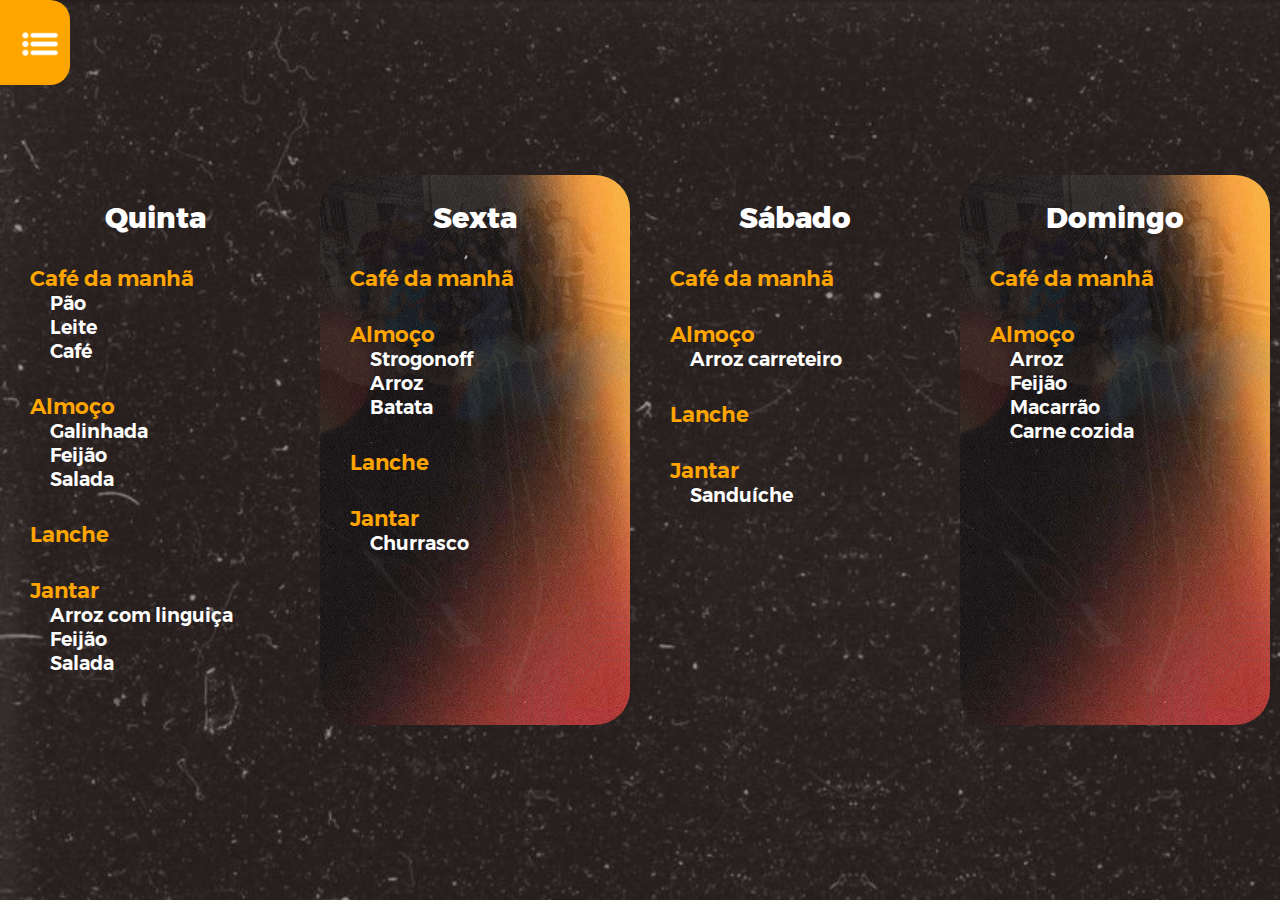
<file: cardapio.html>
<!DOCTYPE html>
<html lang="pt-br">
<head>
    <meta charset="UTF-8">
    <meta name="viewport" content="width=device-width, initial-scale=1.0">
    <link rel="stylesheet" href="estilocardapio.css">
    <script src="javascript.js"></script>
    <title>Cardápio</title>
</head>
<body>
    <nav id="menu">
        <img src="Imagens/icon.png" class="icone-menu" id="icone-menu" onclick="abrirMenu()">
        <ul>
            <li><a href="index.html">Home</a></li>
            <li><a href="sugestoes.html">Sugestões</a></li>
            <li><a href="proibidos.html">Proibidos</a></li>
            <li><a href="cardapio.html">Cardápio</a></li>
            <li><a href="cronograma.html">Cronograma</a></li>
            <li><a href="eventos.html">Eventos</a></li>
        </ul>
    </nav>



    <section class="cardapio">
        <section class="Quinta">
            <h2>Quinta</h2>
            <h3>Café da manhã</h3>
            <ul class="ul">
                <li class="pao">Pão</li>
                <li>Leite</li>
                <li>Café</li>
            </ul>
            <h3>Almoço</h3>
            <ul class="ul">
                <li>Galinhada</li>
                <li>Feijão</li>
                <li>Salada</li>
            </ul>
            <h3>Lanche</h3>
            <h3>Jantar</h3>
            <ul class="ul">
                <li>Arroz com linguiça</li>
                <li>Feijão</li>
                <li>Salada</li>
            </ul>

        </section>

        <section class="Sexta">
            <h2>Sexta</h2>
            <h3>Café da manhã</h3>
            <h3>Almoço</h3>
            <ul class="ul">
                <li>Strogonoff</li>
                <li>Arroz</li>
                <li>Batata</li>
            </ul>
            <h3>Lanche</h3>
            <h3>Jantar</h3>
            <ul class="ul">
                <li>Churrasco</li>
            </ul>

        </section>

        <section class="Sabado">
            <h2>Sábado</h2>
            <h3>Café da manhã</h3>
            <h3>Almoço</h3>
            <ul class="ul">
                <li>Arroz carreteiro</li>
            </ul>
            <h3>Lanche</h3>
            <h3>Jantar</h3>
            <ul class="ul">
                <li>Sanduíche</li>
            </ul>

        </section>
        <section class="Domingo">
            <h2>Domingo</h2>
            <h3>Café da manhã</h3>
            <h3>Almoço</h3>
            <ul class="ul">
                <li>Arroz</li>
                <li>Feijão</li>
                <li>Macarrão</li>
                <li>Carne cozida</li>
            </ul>
        </section>
    </section>













</body>
</html>
</file>
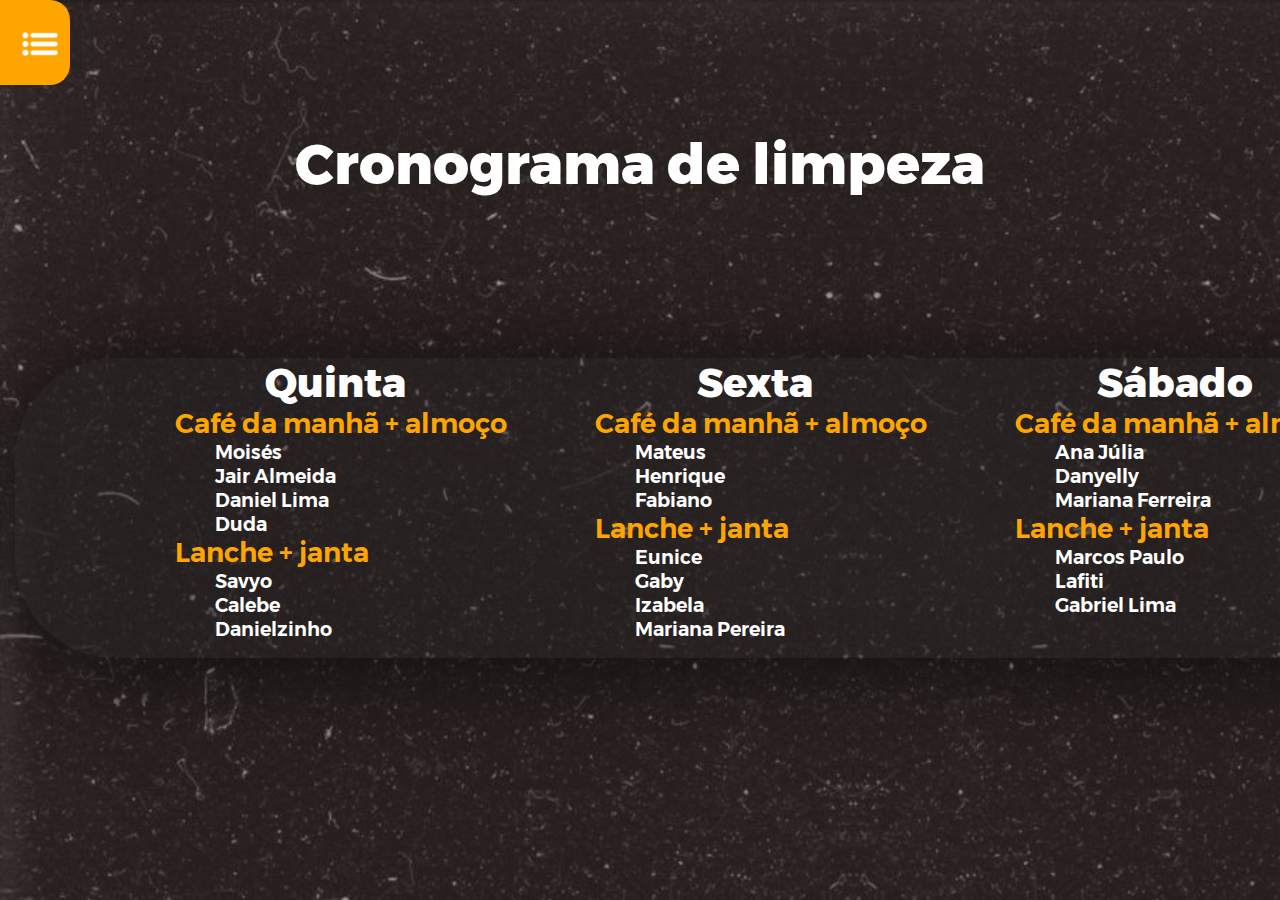
<file: cronograma.html>
<!DOCTYPE html>
<html lang="pt-br">
<head>
    <meta charset="UTF-8">
    <meta name="viewport" content="width=device-width, initial-scale=1.0">
    <link rel="stylesheet" href="estilocronograma.css">
    <script src="javascript.js"></script>
    <title>Cronograma</title>
</head>
<body>
    <nav id="menu">
        <img src="Imagens/icon.png" class="icone-menu" id="icone-menu" onclick="abrirMenu()">
        <ul>
            <li><a href="index.html">Home</a></li>
            <li><a href="sugestoes.html">Sugestões</a></li>
            <li><a href="proibidos.html">Proibidos</a></li>
            <li><a href="cardapio.html">Cardápio</a></li>
            <li><a href="cronograma.html">Cronograma</a></li>
            <li><a href="eventos.html">Eventos</a></li>
        </ul>
    </nav>

    <h1>Cronograma de limpeza</h1>
    <section class="limpeza">

        <section class="diaSete">
            <h2>Quinta</h2>
            <h3>Café da manhã + almoço</h3>
            <ul class="ul">
                <li>Moisés</li>
                <li>Jair Almeida</li>
                <li>Daniel Lima</li>
                <li>Duda</li>
            </ul>
            <h3>Lanche + janta</h3>
            <ul class="ul">
                <li>Savyo</li>
                <li>Calebe</li>
                <li>Danielzinho</li>
            </ul>
        </section>

        <section class="diaOito">
            <h2>Sexta</h2>
            <h3>Café da manhã + almoço</h3>
            <ul class="ul">
                <li>Mateus</li>
                <li>Henrique</li>
                <li>Fabiano</li>
            </ul>
            <h3>Lanche + janta</h3>
            <ul class="ul">
                <li>Eunice</li>
                <li>Gaby</li>
                <li>Izabela</li>
                <li>Mariana Pereira</li>
            </ul>

        </section>

        <section class="diaNove">
            <h2>Sábado</h2>
            <h3>Café da manhã + almoço</h3>
            <ul class="ul">
                <li>Ana Júlia</li>
                <li>Danyelly</li>
                <li>Mariana Ferreira</li>
            </ul>
            <h3>Lanche + janta</h3>
            <ul class="ul">
                <li>Marcos Paulo</li>
                <li>Lafiti</li>
                <li>Gabriel Lima</li>
            </ul>
        </section>

        <section class="diaDez">
            <h2>Domingo</h2>
            <h3>Café da manhã + almoço</h3>
            <ul class="ul">
                <li>Esther Pereira</li>
                <li>Michel</li>
                <li>Jhessy</li>
                <li>Esther Luiza</li>

            </ul>
            <h3>Pós Almoço</h3>
            <ul class="ul">
                <li>Todos</li>

            </ul>
            <section class="botao">
                <button id="botao1" onclick="abrirBotao()">Próximo cronograma</button>
            </section>
        </section>




    </section>













</body>
</html>
</file>
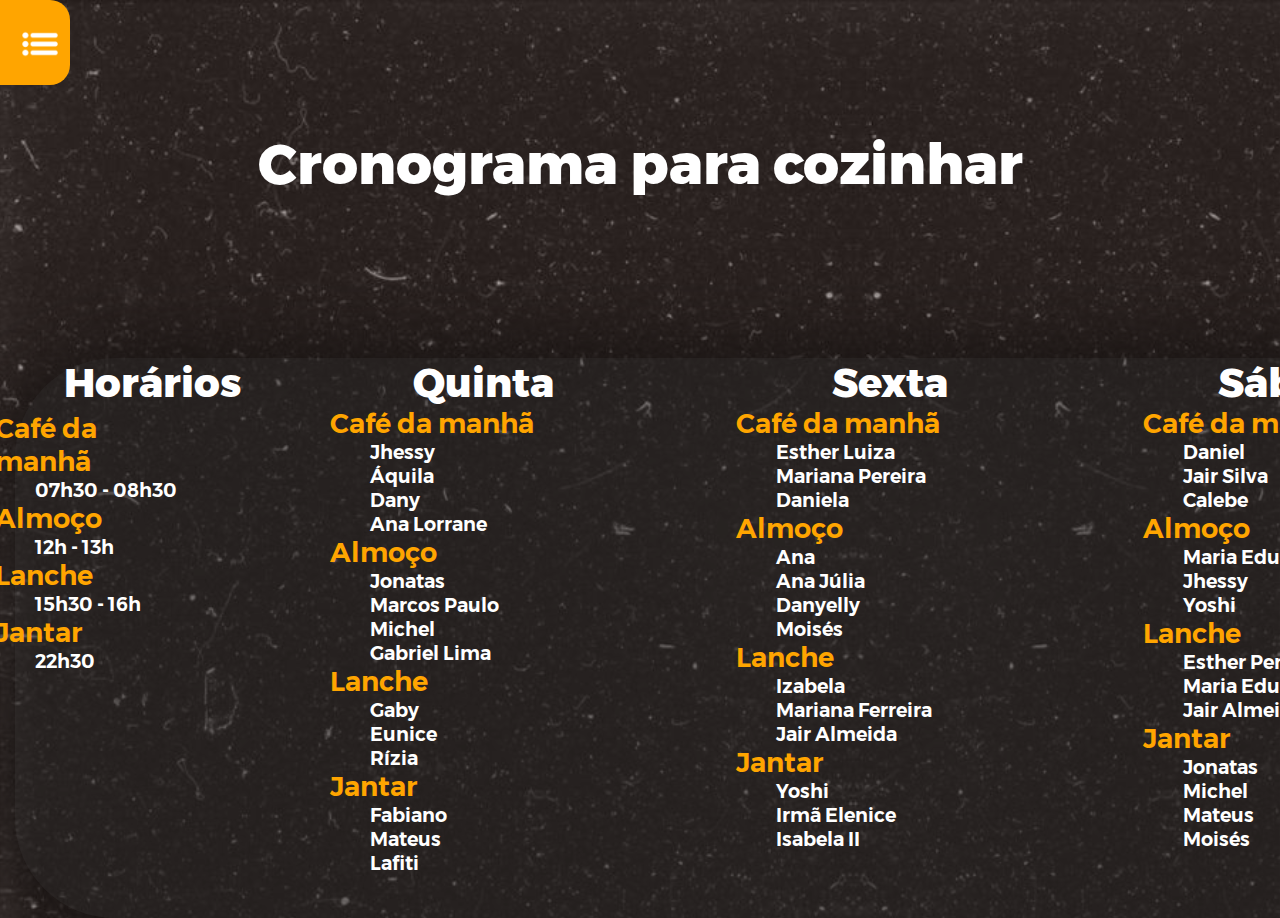
<file: cronograma_dois.html>
<!DOCTYPE html>
<html lang="pt-br">
<head>
    <meta charset="UTF-8">
    <meta name="viewport" content="width=device-width, initial-scale=1.0">
    <link rel="stylesheet" href="estilocronograma_dois.css">
    <script src="javascript.js"></script>
    <title>Cronograma</title>
</head>
<body>
    <nav id="menu">
        <img src="Imagens/icon.png" class="icone-menu" id="icone-menu" onclick="abrirMenu()">
        <ul>
            <li><a href="index.html">Home</a></li>
            <li><a href="sugestoes.html">Sugestões</a></li>
            <li><a href="proibidos.html">Proibidos</a></li>
            <li><a href="cardapio.html">Cardápio</a></li>
            <li><a href="cronograma.html">Cronograma</a></li>
            <li><a href="eventos.html">Eventos</a></li>
        </ul>
    </nav>

    <h1>Cronograma para cozinhar</h1>
    <section class="cozinhar">
        <section class="horarios">
            <h2 class="h">Horários</h2>
            <h3 class="h_titulo">Café da manhã</h3>
                <ul class="ul">
                    <li>07h30 - 08h30</li>
                </ul>
            <h3 class="h_titulo">Almoço</h3>
                <ul class="ul">
                    <li>12h - 13h</li>
                </ul>
            <h3 class="h_titulo">Lanche</h3>
                <ul class="ul">
                    <li>15h30 - 16h</li>
                </ul>
            <h3 class="h_titulo">Jantar</h3>
                <ul class="ul">
                    <li>22h30</li>
                </ul>
        </section>

        <section class="diaSete">
            <h2>Quinta</h2>
            <h3>Café da manhã</h3>
            <ul class="ul">
                <li>Jhessy</li>
                <li>Áquila</li>
                <li>Dany</li>
                <li>Ana Lorrane</li>
            </ul>
            <h3>Almoço</h3>
            <ul class="ul">
                <li>Jonatas</li>
                <li>Marcos Paulo</li>
                <li>Michel</li>
                <li>Gabriel Lima</li>
            </ul>
            <h3>Lanche</h3>
            <ul class="ul">
                <li>Gaby</li>
                <li>Eunice</li>
                <li>Rízia</li>
            </ul>
            <h3>Jantar</h3>
            <ul class="ul">
                <li>Fabiano</li>
                <li>Mateus</li>
                <li>Lafiti</li>
            </ul>
        </section>

        <section class="diaOito">
            <h2>Sexta</h2>
            <h3>Café da manhã</h3>
            <ul class="ul">
                <li>Esther Luiza</li>
                <li>Mariana Pereira</li>
                <li>Daniela</li>
            </ul>
            <h3>Almoço</h3>
            <ul class="ul">
                <li>Ana</li>
                <li>Ana Júlia</li>
                <li>Danyelly</li>
                <li>Moisés</li>
            </ul>
            <h3>Lanche</h3>
            <ul class="ul">
                <li>Izabela</li>
                <li>Mariana Ferreira</li>
                <li>Jair Almeida</li>
            </ul>
            <h3>Jantar</h3>
            <ul class="ul">
                <li>Yoshi</li>
                <li>Irmã Elenice</li>
                <li>Isabela II</li>
            </ul>
        </section>

        <section class="diaNove">
            <h2>Sábado</h2>
            <h3>Café da manhã</h3>
            <ul class="ul">
                <li>Daniel</li>
                <li>Jair Silva</li>
                <li>Calebe</li>
            </ul>
            <h3>Almoço</h3>
            <ul class="ul">
                <li>Maria Eduarda (duda)</li>
                <li>Jhessy</li>
                <li>Yoshi</li>
            </ul>
            <h3>Lanche</h3>
            <ul class="ul">
                <li>Esther Pereira</li>
                <li>Maria Eduarda</li>
                <li>Jair Almeida</li>
            </ul>
            <h3>Jantar</h3>
            <ul class="ul">
                <li>Jonatas</li>
                <li>Michel</li>
                <li>Mateus</li>
                <li>Moisés</li>

            </ul>
        </section>

        <section class="diaDez">
            <h2>Domingo</h2>
            <h3>Café da manhã</h3>
            <ul class="ul">
                <li>Áquila</li>
                <li>Daniela</li>
                <li>Calebe</li>
                <li>Esther Luiza</li>

            </ul>
            <h3>Almoço</h3>
            <ul class="ul">
                <li>Jonatas</li>
                <li>Fabiano</li>
                <li>Marcos Paulo</li>


            </ul>
        </section>




    </section>













</body>
</html>
</file>
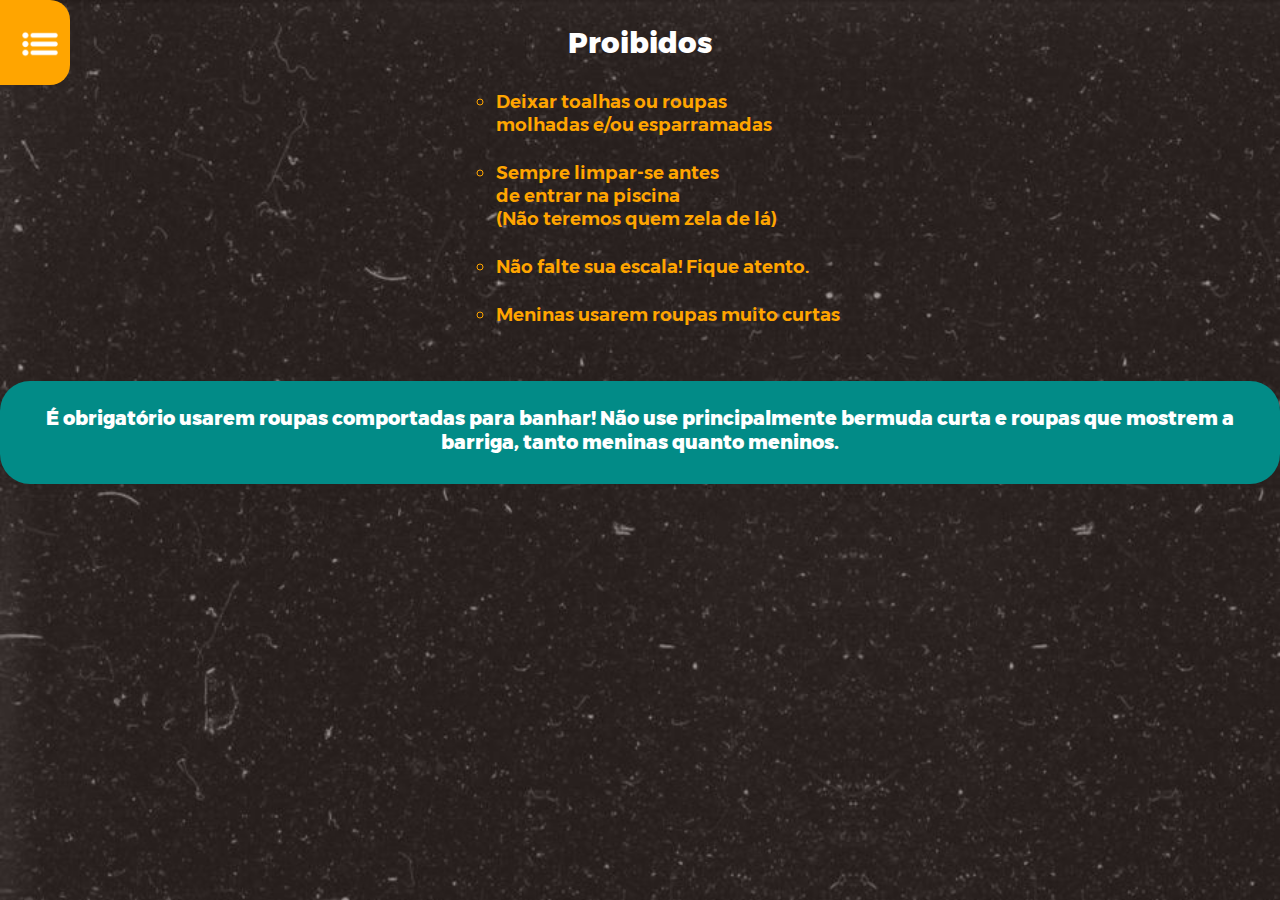
<file: proibidos.html>
<!DOCTYPE html>
<html lang="pt-br">
<head>
    <meta charset="UTF-8">
    <meta name="viewport" content="width=device-width, initial-scale=1.0">
    <link rel="stylesheet" href="estiloproibidos.css">
    <script src="javascript.js"></script>
    <title>Sugestões</title>
</head>
<body>
    <nav id="menu">
        <img src="Imagens/icon.png" class="icone-menu" id="icone-menu" onclick="abrirMenu()">
        <ul>
            <li><a href="index.html">Home</a></li>
            <li><a href="sugestoes.html">Sugestões</a></li>
            <li><a href="proibidos.html">Proibidos</a></li>
            <li><a href="cardapio.html">Cardápio</a></li>
            <li><a href="cronograma.html">Cronograma</a></li>
            <li><a href="eventos.html">Eventos</a></li>
        </ul>
    </nav>
    <h2>Proibidos</h2>
    <section class="container_ul">
        <ul class="ul">
            <li class="li">Deixar toalhas ou roupas <br> molhadas e/ou esparramadas</li>
            <li class="li">Sempre limpar-se antes  <br> de entrar na piscina  <br>(Não teremos quem zela de lá)</li>
            <li class="li">Não falte sua escala! Fique atento.</li>
            <li class="li">Meninas usarem roupas muito curtas</li>

        </ul>
    </section>
    <section class="box">
        <section class="aviso">
            <h3>É obrigatório usarem roupas comportadas para banhar!
            Não use principalmente bermuda curta e roupas que mostrem a barriga, tanto meninas quanto meninos.</h3>
        </section>

    </section>

</body>
</html>
</file>
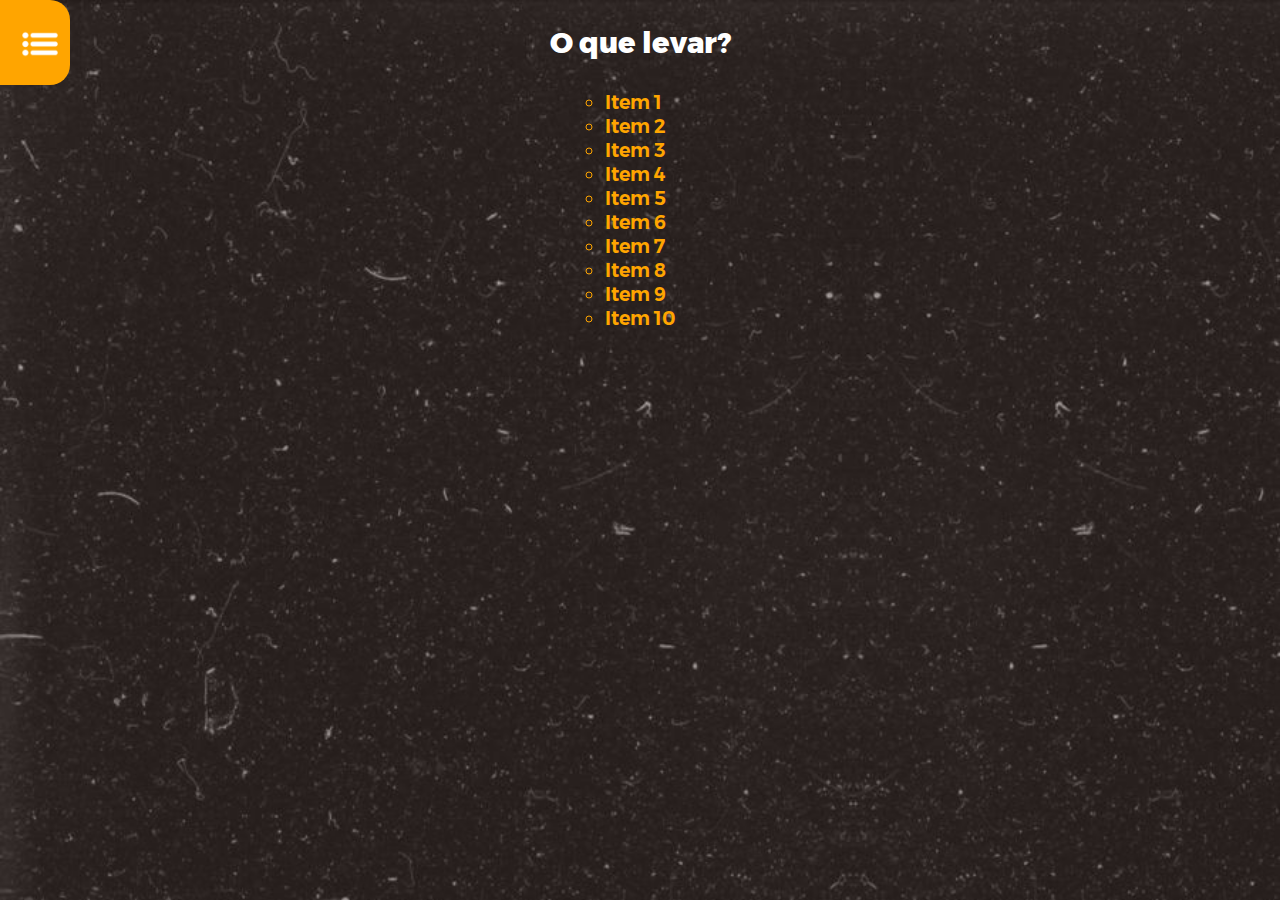
<file: sugestoes.html>
<!DOCTYPE html>
<html lang="pt-br">
<head>
    <meta charset="UTF-8">
    <meta name="viewport" content="width=device-width, initial-scale=1.0">
    <link rel="stylesheet" href="estilosugestoes.css">
    <script src="javascript.js"></script>
    <title>Sugestões</title>
</head>
<body>
    <nav id="menu">
        <img src="Imagens/icon.png" class="icone-menu" id="icone-menu" onclick="abrirMenu()">
        <ul>
            <li><a href="index.html">Home</a></li>
            <li><a href="sugestoes.html">Sugestões</a></li>
            <li><a href="cardapio.html">Cardápio</a></li>
            <li><a href="cronograma.html">Cronograma</a></li>
            <li><a href="eventos.html">Eventos</a></li>
        </ul>
    </nav>
    <h2>O que levar?</h2>
    <section class="container_ul">
        <ul class="ul">
            <li>Item 1</li>
            <li>Item 2</li>
            <li>Item 3</li>
            <li>Item 4</li>
            <li>Item 5</li>
            <li>Item 6</li>
            <li>Item 7</li>
            <li>Item 8</li>
            <li>Item 9</li>
            <li>Item 10</li>

        </ul>
    </section>


</body>
</html>
</file>
<file: estilocardapio.css>
*{
    margin: 0;
    padding: 0;
}

@font-face {
    font-family: montserrat-extra; /*nome da fonte*/
    src: url(montserrat-extrabold.ttf); /*fonte externa baixada*/

}
@font-face {
    font-family: montserrat-semi;
    src: url(montserrat-semi-bold.ttf);
}



body{
    background-image: url(Imagens/fundo.jpg);
    background-size: 100%;


}


#menu{
    padding: 5px 0px 0px 10px; /*padding acima direita pra baixo e esquerda*/
    justify-content: center;
    height: 80px;
    width: 60px;
    position: fixed;
    top: 0; /*conteúdo do menu fixo em cima da página e na esquerda*/
    left: 0;
    border-top-right-radius: 20px;
    border-bottom-right-radius: 20px;
    overflow: hidden;
    background-color: rgb(255, 165, 0);
    transition: 0.2s;
}


#menu ul{
    padding: 15px;
    list-style: none;
}
#menu ul li{
    padding: 10px;
}

#menu ul li a{
    color: rgb(255, 255, 255);
    text-decoration: none;
    font-family:montserrat-semi;
    font-size: 121%;
}

.icone-menu{
    padding: 9px 170px 0px 0px;
    height: 60px;
    width: 60px;
    cursor: pointer;
}


.cardapio{
    height: 100vh;
    color: white;
    display: flex;
    flex-direction: row;
    justify-content:center;
    align-items: center;

}


.Quinta{

    font-family: montserrat-semi;
    width: 350px;
    height: 550px;
    border-radius: 35px;
    margin-right: 10px;
}



.Sexta{
    font-family: montserrat-semi;
    background-image: url(Imagens/Retiro.PNG);
    background-size: 100%;
    width: 350px;
    height: 550px;
    border-radius: 35px;
    margin-right: 10px;


}
.Sabado{

    font-family: montserrat-semi;
    width: 350px;
    height: 550px;
    border-radius: 35px;
    margin-right: 10px;


}
.Domingo{
    font-family: montserrat-semi;
    background-image: url(Imagens/Retiro.PNG);
    background-size: 100%;
    width: 350px;
    height: 550px;
    border-radius: 35px;
    margin-right: 10px;


}

h2{
    font-size: 180%;
    text-align: center;
    margin-top: 25px;
    font-family: montserrat-extra;

}

h3{
    color: orange;
    font-size: 135%;
    margin-top: 30px;
    margin-left: 30px;
}
.ul{
    margin-left: 50px;
    font-size: 120%;
    list-style-type: none;

}






/*tela de tablet e celular*/
@media screen and (max-width:840px){
    body{
        background-color: rgb(0, 0, 0);

    }
    .icone-menu{
        padding: 0;
        height: 50px;
        width: 50px;
    }

    #menu{
        height: 50px;
        width: 50px;
        padding: 0;
        padding-top: 2px;
        padding-left: 2px;
        padding-right: 2px;
    }

    .cardapio{
        color: white;
        display: flex;
        flex-direction: column;
        justify-content: center;
        align-items: center;
        height: 100%;
}
    .Quinta,.Sexta,.Sabado,.Domingo{
        width: 100vw;


    }
    .Sexta,.Domingo{
        margin-left: 10px;
    }

/*.Quinta{
    margin-top: 35px;
    width: vw;
    /*height: 550px;
    margin-left: -20px;
}
.Sexta{
    width: vw;
    height: 550px;
    /*margin-left: -20px;
}
.Sabado{
    width: vw;
    height: 550px;
    /*margin-left: -20px;
}
.Domingo{
    width: vw;
    height: 550px;
    /*margin-left: -20px;*/
}
/*}
/*.pao::after{
    content: "";
    background-image: url('Imagens/cafe-.png');
    background-size: 250px 250px;
    display: block; /* Tornar a pseudo-elemento ::after um elemento de bloco */
    /*width:250px; /* Largura da imagem */
    /*height: 250px; /* Altura da imagem */
   /* position: absolute;
   /* left: 170px;
    /*top: 80px;
}*/


/*}



/*App watch 6
@media screen and (max-width:162px){


    body{

    }
    #menu{
        width: 30px;
        height: 30px;
        padding: 0;
        padding-top: 2px;
        padding-left: 2px;
        padding-right: 2px;
        font-size: 40%;

    }

    #menu ul li{
        padding: 0px;
    }


    .icone-menu{
        padding: 0;
        height: 30px;
        width: 30px;
        cursor: pointer;
}



}

/*tela de samsung
@media screen and (max-width:360px){
    body{
        background-color: rgb(0, 0, 0);

    }
    .icone-menu{
        padding: 0;
        height: 50px;
        width: 50px;
    }

    #menu{
        height: 50px;
        width: 50px;
        padding: 0;
        padding-top: 2px;
        padding-left: 2px;
        padding-right: 2px;
    }

    .cardapio{
        color: white;
        display: flex;
        flex-direction: column;
        justify-content: center;
        margin-top: -40px;
        margin-left: 5px;
}
.Quinta{
    margin-top: 35px;
}



}
</file>
<file: estilocronograma.css>
*{
    margin: 0;
    padding: 0;

}

@font-face {
    font-family: montserrat-extra; /*nome da fonte*/
    src: url(montserrat-extrabold.ttf); /*fonte externa baixada*/

}
@font-face {
    font-family: montserrat-semi;
    src: url(montserrat-semi-bold.ttf);
}


body{
    background-image: url(Imagens/fundo.jpg);
    background-size: 100%;


}


#menu{
    padding: 5px 0px 0px 10px; /*padding acima direita pra baixo e esquerda*/
    justify-content: center;
    height: 80px;
    width: 60px;
    position: fixed;
    top: 0; /*conteúdo do menu fixo em cima da página e na esquerda*/
    left: 0;
    border-top-right-radius: 20px;
    border-bottom-right-radius: 20px;
    overflow: hidden;
    background-color: rgb(255, 165, 0);
    transition: 0.2s;
    z-index: 1000;
}


#menu ul{
    padding: 15px;
    list-style: none;
}
#menu ul li{
    padding: 10px;
}

#menu ul li a{
    color: rgb(255, 255, 255);
    text-decoration: none;
    font-family:montserrat-semi;
    font-size: 121%;
}

.icone-menu{
    padding: 9px 170px 0px 0px;
    height: 60px;
    width: 60px;
    cursor: pointer;
}




h1{
    color: white;
    padding: 80px;
    margin-bottom: 60px;
    text-align: center;
    margin-top: 50px;
    font-size: 350%;
    font-family: montserrat-extra;

}
h2{
    text-align: center;
    margin-left: 20px;
    font-size: 250%;
    font-family: montserrat-extra;



}



h3{
    color: orange;
    margin-left: 60px;
    font-size: 170%;

}


.limpeza{
    display: flex;
    flex-direction: row;
    justify-content: center;
    color: white;
    font-family: montserrat-semi;
    margin-left: 15px;
    margin-top: 80px;
    background-color: rgba(34, 34, 34, 0.4);
    box-shadow: 0px 10px 100px rgba(0, 0, 0, 0.6);
    border-radius: 100px;
    width: 1880px;



}
.diaSete, .diaOito,.diaNove,.diaDez{
    width: 420px;
    height: 250px;
    margin-bottom: 50px;
}

.ul{
    margin-left: 100px;
    list-style-type: none;
    font-size: 120%;
}





@media screen and (max-width:700px){
    body{
        background-color: rgb(0, 0, 0);

    }
    .icone-menu{
        padding: 0;
        height: 50px;
        width: 50px;
    }

    #menu{
        height: 50px;
        width: 50px;
        padding: 0;
        padding-top: 2px;
        padding-left: 2px;
        padding-right: 2px;
    }

}

@media screen and (max-width:840px){
    h1{
        font-size: 182%;
        margin-top:-50px;
        margin-left: -5px;
    }
    .limpeza{
        background-color: rgba(34, 34, 34, 0.4);
        box-shadow: 0px 10px 100px rgba(0, 0, 0, 0.6);
        border-top-left-radius: 100px;
        border-top-right-radius:100px ;
        border-bottom-left-radius:0px;
        border-bottom-right-radius:0px ;
        display: flex;
        flex-direction: column;
        justify-content: center;
        margin-top: -100px;
        margin-left: -3px;
        width: auto;
        align-items: center;
    }
    h2{
        font-size: 170%;
        text-align: center;
        margin-top: 15px;
    }

    h3{
        font-size: 140%;
    }

    .diaNove{
        margin-bottom: 20px;
    }

    .botao{
        text-align: center;
        margin-top: 15px;
    }

    #botao1{
    border-color:rgb(0, 99, 96) ;
    background-color: rgb(2, 139, 135);
    font-family: montserrat-semi;
    color: white;
    border-radius: 80px;
    height: 40px;
    width: 170px;
    }



}

@media screen and (max-width:320px){
    h1{
        font-size: 150%;

    }
    h2{
        font-size: 135%;
    }
    h3{
        font-size: 120%;
        margin-left: 80px;

    }
    .ul{
        font-size: 100%;
    }
    .diaSete,.diaOito,.diaNove,.diaDez{
        margin-bottom: 2px;
    }

}
</file>
<file: estilocronograma_dois.css>
*{
    margin: 0;
    padding: 0;

}

@font-face {
    font-family: montserrat-extra; /*nome da fonte*/
    src: url(montserrat-extrabold.ttf); /*fonte externa baixada*/

}
@font-face {
    font-family: montserrat-semi;
    src: url(montserrat-semi-bold.ttf);
}


body{
    background-image: url(Imagens/fundo.jpg);
    background-size: 100%;


}


#menu{
    padding: 5px 0px 0px 10px; /*padding acima direita pra baixo e esquerda*/
    justify-content: center;
    height: 80px;
    width: 60px;
    position: fixed;
    top: 0; /*conteúdo do menu fixo em cima da página e na esquerda*/
    left: 0;
    border-top-right-radius: 20px;
    border-bottom-right-radius: 20px;
    overflow: hidden;
    background-color: rgb(255, 165, 0);
    transition: 0.2s;
    z-index: 1000;
}


#menu ul{
    padding: 15px;
    list-style: none;
}
#menu ul li{
    padding: 10px;
}

#menu ul li a{
    color: rgb(255, 255, 255);
    text-decoration: none;
    font-family:montserrat-semi;
    font-size: 121%;
}

.icone-menu{
    padding: 9px 170px 0px 0px;
    height: 60px;
    width: 60px;
    cursor: pointer;
}




h1{
    color: white;
    padding: 80px;
    margin-bottom: 60px;
    text-align: center;
    margin-top: 50px;
    font-size: 350%;
    font-family: montserrat-extra;

}
h2{
    text-align: center;
    margin-left: 20px;
    font-size: 250%;
    font-family: montserrat-extra;



}



h3{
    color: orange;
    margin-left: 60px;
    font-size: 170%;

}


.cozinhar{
    display: flex;
    flex-direction: row;
    justify-content: center;
    color: white;
    font-family: montserrat-semi;
    margin-left: 15px;
    margin-top: 80px;
    background-color: rgba(34, 34, 34, 0.4);
    box-shadow: 0px 10px 100px rgba(0, 0, 0, 0.6);
    border-radius: 100px;
    width: 1880px;

}
.h{
    margin-bottom: 5px;
    position: relative;
    left:80px;

}
.horarios{
    position: relative;
    left: -80px;
    margin-bottom: 5px
}

.diaSete, .diaOito,.diaNove{
    width: 420px;
    height: 250px;
    margin-bottom: 250px;
}

.ul{
    margin-left: 100px;
    list-style-type: none;
    font-size: 120%;
}
.diaDez{
    width: 420px;
    height: 250px;
    margin-top: 210px;
    padding-bottom: 100px;
}



@media screen and (max-width:700px){
    body{
        background-color: rgb(0, 0, 0);

    }
    .icone-menu{
        padding: 0;
        height: 50px;
        width: 50px;
    }

    #menu{
        height: 50px;
        width: 50px;
        padding: 0;
        padding-top: 2px;
        padding-left: 2px;
        padding-right: 2px;
    }

}


/*tablet*/

@media screen and (max-width:840px){
    h1{
        font-size: 182%;
        margin-top:-50px;
        margin-left: -5px;
    }
    .cozinhar{
        background-color: rgba(34, 34, 34, 0.4);
        box-shadow: 0px 10px 100px rgba(0, 0, 0, 0.6);
        border-top-left-radius: 100px;
        border-top-right-radius:100px ;
        border-bottom-left-radius:0px;
        border-bottom-right-radius:0px ;
        display: flex;
        flex-direction: column;
        justify-content: center;
        margin-top: -100px;
        margin-left: -3px;
        width: auto;
        align-items: center;
    }
    h2{
        font-size: 170%;
        text-align: center;
        margin-top: 15px;
    }

    h3{
        font-size: 140%;
    }

    .diaNove{
        margin-bottom: 20px;
    }


}

@media screen and (max-width:320px){
    h1{
        font-size: 145%;

    }
    h2{
        font-size: 135%;
    }
    h3{
        font-size: 120%;
        margin-left: 80px;

    }
    .ul{
        font-size: 100%;
    }
    .diaSete,.diaOito,.diaNove,.diaDez{
        margin-bottom: 2px;
    }

}
</file>
<file: estiloproibidos.css>
*{
    margin: 0;
    padding: 0;
}

@font-face {
    font-family: montserrat-extra; /*nome da fonte*/
    src: url(montserrat-extrabold.ttf); /*fonte externa baixada*/

}
@font-face {
    font-family: montserrat-semi;
    src: url(montserrat-semi-bold.ttf);
}



body{
    background-image: url(Imagens/fundo.jpg);
    background-size: 100%;



}


#menu{
    padding: 5px 0px 0px 10px; /*padding acima direita pra baixo e esquerda*/
    justify-content: center;
    height: 80px;
    width: 60px;
    position: fixed;
    top: 0; /*conteúdo do menu fixo em cima da página e na esquerda*/
    left: 0;
    border-top-right-radius: 20px;
    border-bottom-right-radius: 20px;
    overflow: hidden;
    background-color: rgb(255, 165, 0);
    transition: 0.2s;
}


#menu ul{
    padding: 15px;
    list-style: none;
}
#menu ul li{
    padding: 10px;
}

#menu ul li a{
    color: rgb(255, 255, 255);
    text-decoration: none;
    font-family:montserrat-semi;
    font-size: 121%;
}

.icone-menu{
    padding: 9px 170px 0px 0px;
    height: 60px;
    width: 60px;
    cursor: pointer;
}

h2{
    font-size: 180%;
    text-align: center;
    margin-top: 25px;
    font-family: montserrat-extra;
    color: white;

}
.h2{
    font-size: 180%;
    text-align: center;
    margin-top: 5px;
    font-family: montserrat-extra;
    color: white;

}
h3{
    font-size: 120%;
    text-align: center;
    margin-top: 5px;
    margin-bottom: 10px;
    font-family: montserrat-extra;
    color: white;

}
.box{
    display:flex;
    justify-content: center;


}
.aviso{
    padding: 20px;
    margin-top: 30px;
    background-color: rgb(2, 139, 135);
    border-radius: 30px;
    margin-bottom: 20px;
    height: 100%;
    width: 100%;
}

.container_ul{
    display: flex;
    justify-content: center;
    align-items: center;
}
.ul{
    margin-left: 55px;
    margin-top: 30px;
    font-size: 115%;
    list-style-type:circle;
    font-family: montserrat-semi;
    color: orange;
}
.li{
    margin-bottom: 25px;
}

@media screen and (max-width:700px){
    body{
        background-color: rgb(0, 0, 0);

    }
    .icone-menu{
        padding: 0;
        height: 50px;
        width: 50px;
    }

    #menu{
        height: 50px;
        width: 50px;
        padding: 0;
        padding-top: 2px;
        padding-left: 2px;
        padding-right: 2px;
    }
}
</file>
<file: estilosugestoes.css>
*{
    margin: 0;
    padding: 0;
}

@font-face {
    font-family: montserrat-extra; /*nome da fonte*/
    src: url(montserrat-extrabold.ttf); /*fonte externa baixada*/

}
@font-face {
    font-family: montserrat-semi;
    src: url(montserrat-semi-bold.ttf);
}



body{
    background-image: url(Imagens/fundo.jpg);
    background-size: 100%;



}


#menu{
    padding: 5px 0px 0px 10px; /*padding acima direita pra baixo e esquerda*/
    justify-content: center;
    height: 80px;
    width: 60px;
    position: fixed;
    top: 0; /*conteúdo do menu fixo em cima da página e na esquerda*/
    left: 0;
    border-top-right-radius: 20px;
    border-bottom-right-radius: 20px;
    overflow: hidden;
    background-color: rgb(255, 165, 0);
    transition: 0.2s;
}


#menu ul{
    padding: 15px;
    list-style: none;
}
#menu ul li{
    padding: 10px;
}

#menu ul li a{
    color: rgb(255, 255, 255);
    text-decoration: none;
    font-family:montserrat-semi;
    font-size: 121%;
}

.icone-menu{
    padding: 9px 170px 0px 0px;
    height: 60px;
    width: 60px;
    cursor: pointer;
}

h2{
    font-size: 180%;
    text-align: center;
    margin-top: 25px;
    font-family: montserrat-extra;
    color: white;

}
.h2{
    font-size: 180%;
    text-align: center;
    margin-top: 5px;
    font-family: montserrat-extra;
    color: white;

}
h3{
    font-size: 120%;
    text-align: center;
    margin-top: 5px;
    margin-bottom: 10px;
    font-family: montserrat-extra;
    color: white;

}
.box{
    display:flex;
    justify-content: center;
    align-items: flex-end;


}
.aviso{
    margin-top: 20px;
    background-color: rgb(2, 139, 135);
    border-radius: 120px;
    width: 95%;
    margin-bottom: 30px;
}

.container_ul{
    display: flex;
    justify-content: center;
}
.ul{
    margin-top: 30px;
    font-size: 120%;
    list-style-type:circle;
    font-family: montserrat-semi;
    color: orange;
}

.i{
    margin-left: 40px;
    color: rgb(254, 212, 132);
}

@media screen and (max-width:700px){
    body{
        background-color: rgb(0, 0, 0);

    }
    .icone-menu{
        padding: 0;
        height: 50px;
        width: 50px;
    }

    #menu{
        height: 50px;
        width: 50px;
        padding: 0;
        padding-top: 2px;
        padding-left: 2px;
        padding-right: 2px;
    }
}
</file>
